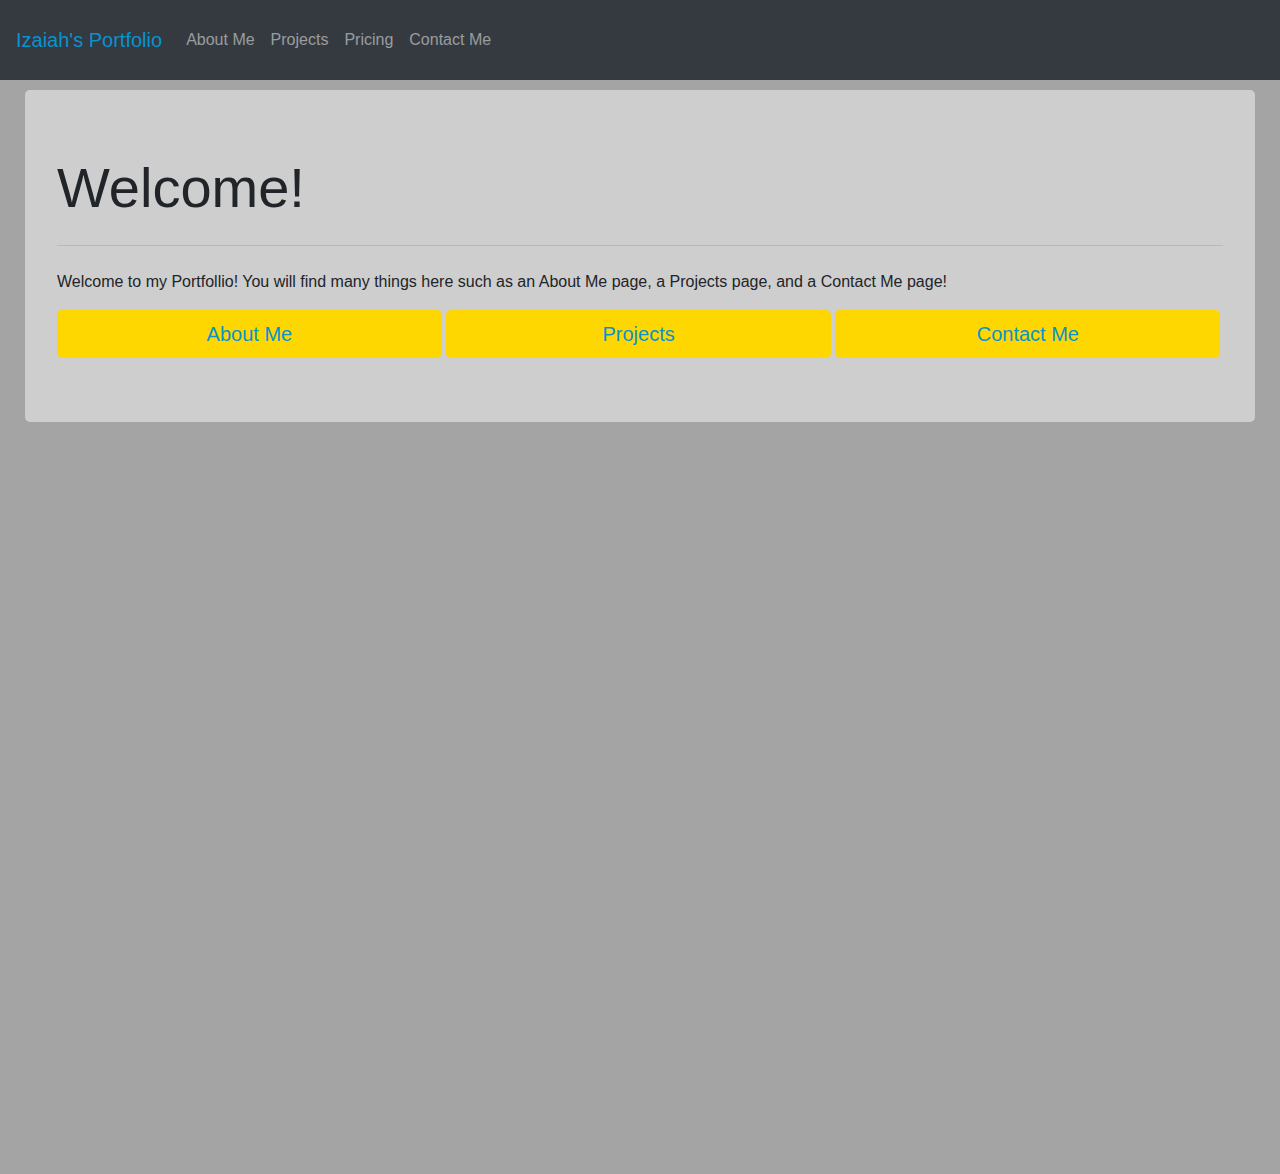
<file: Portfolio/index.html>
<!doctype html>
<html lang="en" style="background-color: black;">
    <div class="page">
  <head>
    <link rel="stylesheet" href="style.css">
    <!-- Required meta tags -->
    <meta charset="utf-8">
    <meta name="viewport" content="width=device-width, initial-scale=1, shrink-to-fit=no">

    <!-- Bootstrap CSS -->
    <link rel="stylesheet" href="https://stackpath.bootstrapcdn.com/bootstrap/4.4.1/css/bootstrap.min.css" integrity="sha384-Vkoo8x4CGsO3+Hhxv8T/Q5PaXtkKtu6ug5TOeNV6gBiFeWPGFN9MuhOf23Q9Ifjh" crossorigin="anonymous">

    <title>Izaiah's Portfolio</title>
  </head>
  <nav class="navbar navbar-expand-lg bg-dark navbar-dark ">
    <!--Brand-->
    <a class="navbar-brand" href="index.html">Izaiah's Portfolio</a>
    <!--NavBar-->
    <button class="navbar-toggler" type="button" data-toggle="collapse" data-target="#navbarNav" aria-controls="navbarNav" aria-expanded="false" aria-label="Toggle navigation">
      <span class="navbar-toggler-icon"></span>
    </button>
    <div class="collapse navbar-collapse" id="navbarNav">
      <ul class="navbar-nav">
        <li class="nav-item">
          <a class="nav-link" href="AboutMe.html">About Me <span class="sr-only">(current)</span></a>
        </li>
        <li class="nav-item">
          <a class="nav-link" href="Projects.html">Projects</a>
        </li>
        <li class="nav-item">
          <a class="nav-link" href="Pricing.html">Pricing</a>
        </li>
        <li class="nav-item">
          <a class="nav-link" href="ContactMe.html">Contact Me</a>
        </li>
      
      </ul>
    </div>
  </nav>

  <body>
    <div class = "jumbo1">
    <div class="jumbotron">
        <h1 class="display-4">Welcome!</h1>
        <p class="lead"></p>
        <hr class="my-4">
        <p>Welcome to my Portfollio! You will find many things here such as an About Me page, a Projects page, and a Contact Me page!</p>
        <a class="btn btn-primary btn-lg btn1a" href="aboutme.html" role="button">About Me</a>
        <a class="btn btn-primary btn-lg btn2a" href="projects.html" role="button">Projects</a>
        <a class="btn btn-primary btn-lg btn3" href="contactme.html" role="button">Contact Me</a>
      </div>
    </div>
    <!-- Optional JavaScript -->
    <!-- jQuery first, then Popper.js, then Bootstrap JS -->
    <script src="https://code.jquery.com/jquery-3.4.1.slim.min.js" integrity="sha384-J6qa4849blE2+poT4WnyKhv5vZF5SrPo0iEjwBvKU7imGFAV0wwj1yYfoRSJoZ+n" crossorigin="anonymous"></script>
    <script src="https://cdn.jsdelivr.net/npm/popper.js@1.16.0/dist/umd/popper.min.js" integrity="sha384-Q6E9RHvbIyZFJoft+2mJbHaEWldlvI9IOYy5n3zV9zzTtmI3UksdQRVvoxMfooAo" crossorigin="anonymous"></script>
    <script src="https://stackpath.bootstrapcdn.com/bootstrap/4.4.1/js/bootstrap.min.js" integrity="sha384-wfSDF2E50Y2D1uUdj0O3uMBJnjuUD4Ih7YwaYd1iqfktj0Uod8GCExl3Og8ifwB6" crossorigin="anonymous"></script>
  </body>
  </div>    
</html>
</file>
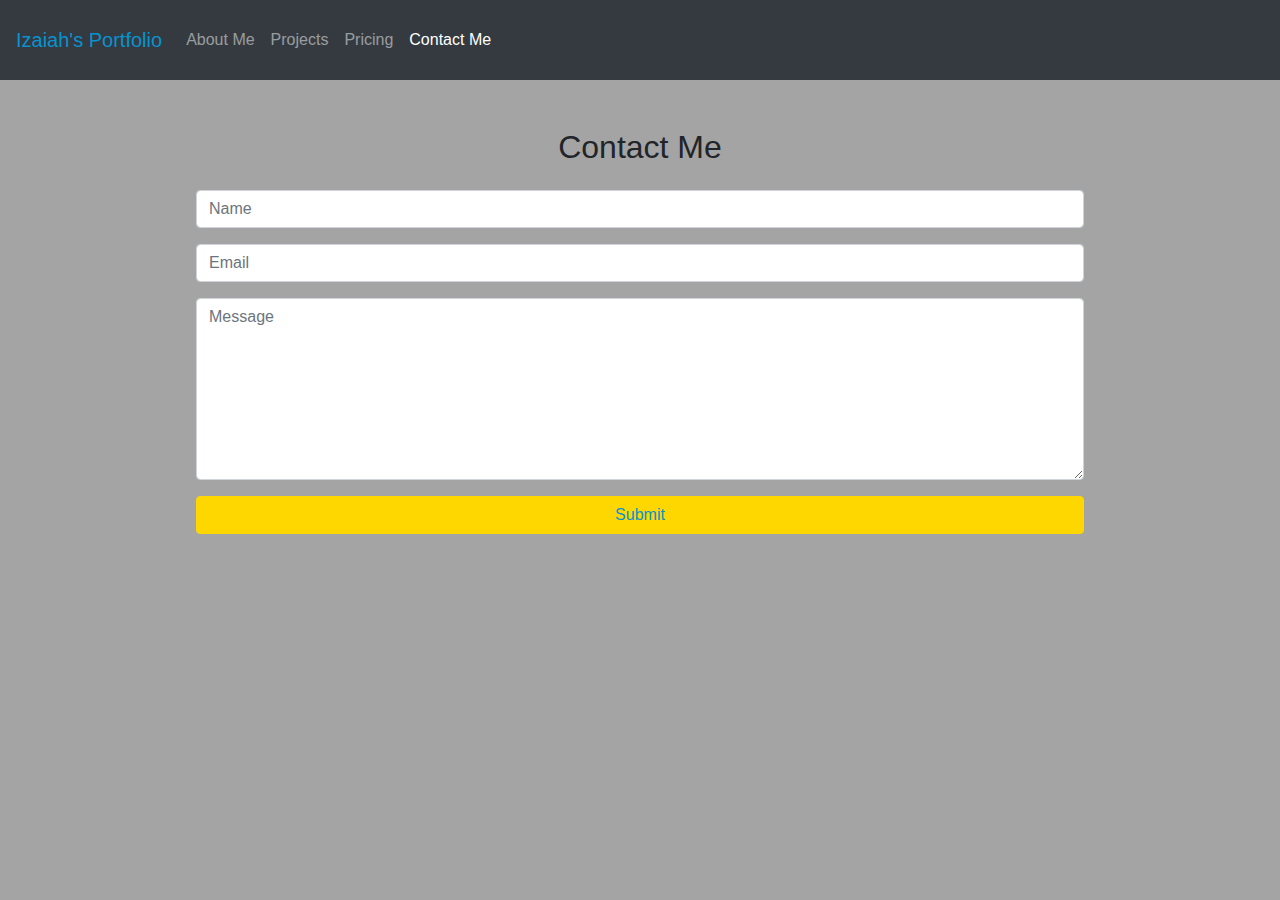
<file: Portfolio/ContactMe.html>
<!doctype html>
<html lang="en">
    <div class="page">
  <head>
    <link rel="stylesheet" href="style.css">
    <!-- Required meta tags -->
    <meta charset="utf-8">
    <meta name="viewport" content="width=device-width, initial-scale=1, shrink-to-fit=no">

    <!-- Bootstrap CSS -->
    <link rel="stylesheet" href="https://stackpath.bootstrapcdn.com/bootstrap/4.4.1/css/bootstrap.min.css" integrity="sha384-Vkoo8x4CGsO3+Hhxv8T/Q5PaXtkKtu6ug5TOeNV6gBiFeWPGFN9MuhOf23Q9Ifjh" crossorigin="anonymous">

    <title>Contact Me</title>
  </head>
  <nav class="navbar navbar-expand-lg bg-dark navbar-dark ">
    <!--Brand-->
    <a class="navbar-brand" href="index.html">Izaiah's Portfolio</a>
    <!--NavBar-->
    <button class="navbar-toggler" type="button" data-toggle="collapse" data-target="#navbarNav" aria-controls="navbarNav" aria-expanded="false" aria-label="Toggle navigation">
      <span class="navbar-toggler-icon"></span>
    </button>
    <div class="collapse navbar-collapse" id="navbarNav">
      <ul class="navbar-nav">
        <li class="nav-item">
          <a class="nav-link" href="AboutMe.html">About Me <span class="sr-only">(current)</span></a>
        </li>
        <li class="nav-item ">
          <a class="nav-link" href="Projects.html">Projects</a>
        </li>
        <li class="nav-item">
          <a class="nav-link" href="Pricing.html">Pricing</a>
        </li>
        <li class="nav-item active">
          <a class="nav-link" href="ContactMe.html">Contact Me</a>
        </li>
      
      </ul>
    </div>
  </nav>

  <body>
    <section class="resume-section p-4 p-lg-5 text-center" id="contact">
        <div class="my-auto">
          <h2 class="mb-4"> Contact Me </h2>
          <form
            class="contact-form d-flex flex-column align-items-center"
            action="https://formspree.io/youremail@mail.com"
            method="POST"
          >
            <div class="form-group w-75">
              <input
                type="name"
                class="form-control"
                placeholder="Name"
                name="name"
                required
              />
            </div>
            <div class="form-group w-75">
              <input
                type="email"
                class="form-control"
                placeholder="Email"
                name="name"
                required
              />
            </div>

            <div class="form-group w-75">
              <textarea
                class="form-control"
                type="text"
                placeholder="Message"
                rows="7"
                name="name"
                required
              ></textarea>
            </div>

            <button type="submit" class="btn btn-submit btn-info w-75">Submit</button>
          </form>
        </div>
      </section>

    <!-- Optional JavaScript -->
    <!-- jQuery first, then Popper.js, then Bootstrap JS -->
    <script src="https://code.jquery.com/jquery-3.4.1.slim.min.js" integrity="sha384-J6qa4849blE2+poT4WnyKhv5vZF5SrPo0iEjwBvKU7imGFAV0wwj1yYfoRSJoZ+n" crossorigin="anonymous"></script>
    <script src="https://cdn.jsdelivr.net/npm/popper.js@1.16.0/dist/umd/popper.min.js" integrity="sha384-Q6E9RHvbIyZFJoft+2mJbHaEWldlvI9IOYy5n3zV9zzTtmI3UksdQRVvoxMfooAo" crossorigin="anonymous"></script>
    <script src="https://stackpath.bootstrapcdn.com/bootstrap/4.4.1/js/bootstrap.min.js" integrity="sha384-wfSDF2E50Y2D1uUdj0O3uMBJnjuUD4Ih7YwaYd1iqfktj0Uod8GCExl3Og8ifwB6" crossorigin="anonymous"></script>
  </body>

</html>
</div>
</file>
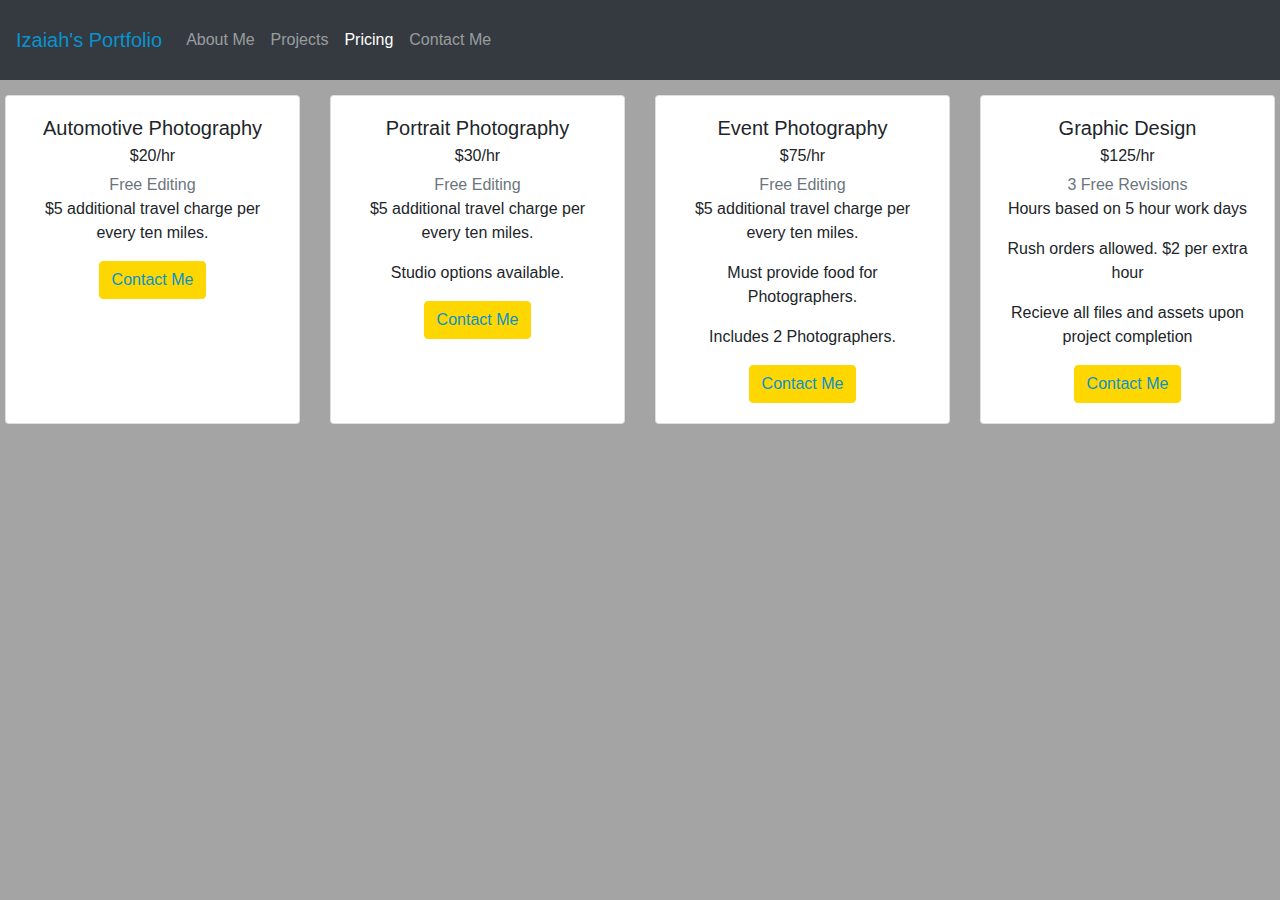
<file: Portfolio/Pricing.html>
<!doctype html>
<html lang="en">
    <div class="page">
  <head>
    <link rel="stylesheet" href="style.css">
    <!-- Required meta tags -->
    <meta charset="utf-8">
    <meta name="viewport" content="width=device-width, initial-scale=1, shrink-to-fit=no">

    <!-- Bootstrap CSS -->
    <link rel="stylesheet" href="https://stackpath.bootstrapcdn.com/bootstrap/4.4.1/css/bootstrap.min.css" integrity="sha384-Vkoo8x4CGsO3+Hhxv8T/Q5PaXtkKtu6ug5TOeNV6gBiFeWPGFN9MuhOf23Q9Ifjh" crossorigin="anonymous">

    <title>Pricing</title>
  </head>
  <nav class="navbar navbar-expand-lg bg-dark navbar-dark ">
    <!--Brand-->
    <a class="navbar-brand" href="index.html">Izaiah's Portfolio</a>
    <!--NavBar-->
    <button class="navbar-toggler" type="button" data-toggle="collapse" data-target="#navbarNav" aria-controls="navbarNav" aria-expanded="false" aria-label="Toggle navigation">
      <span class="navbar-toggler-icon"></span>
    </button>
    <div class="collapse navbar-collapse" id="navbarNav">
      <ul class="navbar-nav">
        <li class="nav-item">
          <a class="nav-link" href="AboutMe.html">About Me <span class="sr-only">(current)</span></a>
        </li>
        <li class="nav-item ">
          <a class="nav-link" href="Projects.html">Projects</a>
        </li>
        <li class="nav-item active">
          <a class="nav-link" href="Pricing.html">Pricing</a>
        </li>
        <li class="nav-item">
          <a class="nav-link" href="ContactMe.html">Contact Me</a>
        </li>
      
      </ul>
    </div>
  </nav>

  <body>
    <div class="card-deck">
    <div class="card" style="width: 18rem;">
        <div class="card-body">
          <h5 class="card-title">Automotive Photography</h5>
          <h6 class="card-subtitle mb-2">$20/hr</h6>
          <h7 class="card-subtitle mb-2 text-muted">Free Editing</h7>
          <p class="card-text">$5 additional travel charge per every ten miles.</p>
          <a href="ContactMe.html" class="card-link btn btn-primary">Contact Me</a>

        </div>
      </div>
      <div class="card" style="width: 18rem;">
        <div class="card-body">
          <h5 class="card-title">Portrait Photography</h5>
          <h6 class="card-subtitle mb-2">$30/hr</h6>
          <h7 class="card-subtitle mb-2 text-muted">Free Editing</h7>
          <p class="card-text">$5 additional travel charge per every ten miles.</p>
          <p class="card-text">Studio options available.</p>
          <a href="ContactMe.html" class="card-link btn btn-primary">Contact Me</a>
        </div>
      </div>
      <div class="card" style="width: 18rem;">
        <div class="card-body">
          <h5 class="card-title">Event Photography</h5>
          <h6 class="card-subtitle mb-2">$75/hr</h6>
          <h7 class="card-subtitle mb-2 text-muted">Free Editing</h7>
          <p class="card-text">$5 additional travel charge per every ten miles.</p>
          <p class="card-text">Must provide food for Photographers.</p>
          <p class="card-text">Includes 2 Photographers.</p>
          <a href="ContactMe.html" class="card-link btn btn-primary">Contact Me</a>
        </div>
      </div>
      <div class="card" style="width: 18rem;">
        <div class="card-body">
          <h5 class="card-title">Graphic Design</h5>
          <h6 class="card-subtitle mb-2">$125/hr</h6>
          <h7 class="card-subtitle mb-2 text-muted">3 Free Revisions</h7>
          <p class="card-text">Hours based on 5 hour work days</p>
          <p class="card-text">Rush orders allowed. $2 per extra hour</p>
          <p class="card-text">Recieve all files and assets upon project completion</p>
          <a href="ContactMe.html" class="card-link btn btn-primary">Contact Me</a>
        </div>
      </div>
    </div>
    <!-- Optional JavaScript -->
    <!-- jQuery first, then Popper.js, then Bootstrap JS -->
    <script src="https://code.jquery.com/jquery-3.4.1.slim.min.js" integrity="sha384-J6qa4849blE2+poT4WnyKhv5vZF5SrPo0iEjwBvKU7imGFAV0wwj1yYfoRSJoZ+n" crossorigin="anonymous"></script>
    <script src="https://cdn.jsdelivr.net/npm/popper.js@1.16.0/dist/umd/popper.min.js" integrity="sha384-Q6E9RHvbIyZFJoft+2mJbHaEWldlvI9IOYy5n3zV9zzTtmI3UksdQRVvoxMfooAo" crossorigin="anonymous"></script>
    <script src="https://stackpath.bootstrapcdn.com/bootstrap/4.4.1/js/bootstrap.min.js" integrity="sha384-wfSDF2E50Y2D1uUdj0O3uMBJnjuUD4Ih7YwaYd1iqfktj0Uod8GCExl3Og8ifwB6" crossorigin="anonymous"></script>
  </body>

    </div>
</html>
</file>
<file: Portfolio/style.css>
body{
    background-color: #A4A4A4 !important;
    overflow: auto;
}

.jumbo1 {
    padding: 10px 25px 10px 25px;
    padding-bottom: 56.25%;
   }
   .jumbotron{
    background-color: #CECECE !important;
    overflow: auto;
   }
   .topBar{
    background-color: #CECECE !important;
    overflow: auto;
   }
   .btn{
       background-color: #18a4bc !important;
       border-color: #18a4bc !important;
   }
   .AB1{
       margin-bottom: 25px;
   }
   .btn1{
     
       width: 49%;
   }
   .btn2{
   
       width: 49%;
   }
   .btn1a{
     
    width: 33%;
}
.btn2a{

    width: 33%;
}
.btn3{
     
    width: 33%;
}


   .ABP{
       width: 25%;
       margin-left: 150px;
      
   }
   .PrPh{
       width:15%;
   }
   .navbar, .navbar-inverse {
	border-radius: 0;
	border: none;
	margin-bottom: 0;
	min-height: 80px;
}

.nav li {
	display: inline;
	color: white;
}

.navbar-inverse .navbar-nav > li > a {
	color: #ffffff;
	font-family: Lato;
	font-size: 1.7em;
	font-weight: 300;
	padding: 30px 25px 33px 25px;
}

.navbar-inverse .navbar-nav li a:hover {
	background-color: #444444;
	transition: 0.7s all linear;
	height: 100%;
}

.btn-header{
    align-content: center;
}

.img-fit{
    object-fit: contain;
    width: auto;
    height: 676px;
}

.card-deck{
    padding-top: 15px;
    padding-right: 5px;
    padding-left: 5px; 
    text-align: center;
}

.btn{
    background-color: #FFD700 !important;
    border-color: #FFD700 !important;
    color: #0892D0 !important;
}


.navbar-collapse{
    color:#0892D0 !important;
    
}
.navbar-brand{
    color: #0892D0 !important;
}
.btn:hover{
    background-color: #0892D0 !important;
    border-color: #0892D0 !important;
    color: #FFD700 !important;
}
.nav-padding{
    padding-left:  5px;
    padding-right: 5px;
}
</file>
